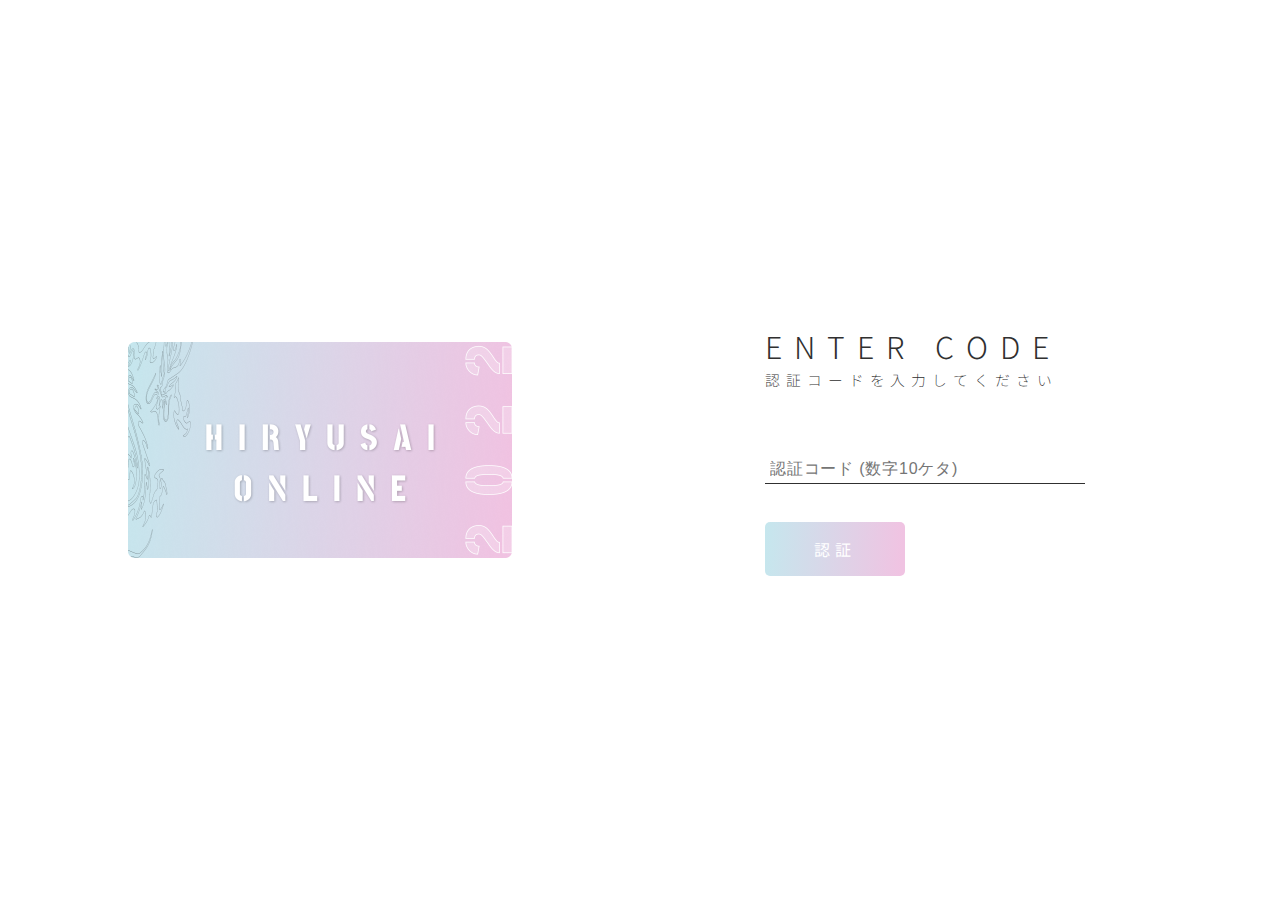
<file: auth/index.html>
<html>

<head>
    <meta charset="utf-8">
    <meta name="viewport" content="width=device-width, initial-scale=1">
    <title>飛龍祭宣伝広場 | FORM</title>
    <meta name="Keywords" content="飛龍祭,HIRYUSAI,渋渋,ONLINE,オンライン,渋谷教育学園渋谷,文化祭" />
    <meta name="description" content="" />
    <!-- favicon -->
    <link rel="icon" type="image/jpg" href="https://hiryusai2022.tk/img/favicon.png">

    <!-- twitter cards -->
    <meta name="twitter:card" content="summary_large_image" />
    <!-- <meta name="twitter:site" content="@ユーザー名" /> -->
    <meta property="og:url" content="https://hiryusai2022.tk/forms/" />
    <!-- og -->
    <meta property="og:title" content="飛龍祭宣伝広場" />
    <meta property="og:description" content="" />
    <meta property="og:image" content="https://hiryusai2022.tk/img/og_image.jpg" />

    <!-- css -->
    <link href="css/style.css" rel="stylesheet" media="screen,print" />

    <!-- fonts -->
    <link href="https://fonts.googleapis.com/css2?family=Noto+Sans+JP:wght@100;300;400;500;700;900&display=swap" rel="stylesheet">
    <link href="https://fonts.googleapis.com/css2?family=Montserrat:wght@200;300;400;500;600;700&display=swap" rel="stylesheet">

    <!-- jquery -->
    <script src="https://ajax.googleapis.com/ajax/libs/jquery/3.4.1/jquery.min.js"></script>
</head>

<body>
    <div class="form_div">
        <div class="left_section">
            <img src="img/form_section_image.png" class="form_section_image">
        </div>
        <div class="right_section">
            <div class="inner">
                <h1 class="form_quetion_en">ENTER CODE</h1>
                <p class="form_quetion_jp">認証コードを入力してください</p>
                <input id="code_textbox" type="text" required="" placeholder="認証コード (数字10ケタ)">


                <p class="error_text">　</p>

                <div onclick="go()" class="check_button">
                    <p>認証</p>
                </div>
            </div>
        </div>
    </div>
    <script type="text/javascript" src="js/main_new.js"></script>
</body>

</html>
</file>
<file: auth/css/style.css>
body {
  margin: 0;
  font-family: 'Noto Sans JP', sans-serif;
}

a {
  color: #303030;
  text-decoration: none;
}

.form_div {
  display: -webkit-box;
  display: -ms-flexbox;
  display: flex;
  width: 100vw;
  height: 100vh;
}

.left_section {
  width: 50vw;
  height: 100vh;
  display: -webkit-box;
  display: -ms-flexbox;
  display: flex;
  -webkit-box-pack: center;
      -ms-flex-pack: center;
          justify-content: center;
  -webkit-box-align: center;
      -ms-flex-align: center;
          align-items: center;
}

.right_section {
  width: 50vw;
  height: 100vh;
  display: -webkit-box;
  display: -ms-flexbox;
  display: flex;
  -webkit-box-pack: center;
      -ms-flex-pack: center;
          justify-content: center;
  -webkit-box-align: center;
      -ms-flex-align: center;
          align-items: center;
}

.form_section_image {
  width: 60%;
}

.right_section .inner {
  padding: 60 80 60 10;
}

.form_quetion_en {
  font-size: calc(1.375rem + ((1vw - 3.75px) * 0.9061));
  /* 22px - 36px */
  font-weight: 300;
  color: #303030;
  letter-spacing: 0.4em;
  margin: 0;
}

.form_quetion_jp {
  font-size: calc(0.8125rem + ((1vw - 3.75px) * 0.1942));
  /* 13px - 16px */
  font-weight: 200;
  color: #303030;
  letter-spacing: 0.4em;
  margin: 1 0 65px;
}

.form_choices {
  font-size: calc(0.875rem + ((1vw - 3.75px) * 0.4531));
  /* 14px - 21px */
  font-weight: 300;
  color: #AFAFAF;
  letter-spacing: 0.4em;
  margin: 25px 0;
  cursor: pointer;
}

.active_choice {
  color: #303030;
}

@media screen and (max-width: 1000px) {
  .form_div {
    display: block;
  }
  .left_section {
    width: 100vw;
    height: auto;
  }
  .form_section_image {
    margin: 2vw;
    width: 96vw;
  }
  .right_section {
    width: 100vw;
    height: auto;
    padding: 30px 0;
  }
  .right_section .inner {
    padding: 60px;
  }
}

input[type=text] {
  width: 20em;
  padding: 5px;
  border: 0;
  border-bottom: 1px solid #303030;
  font-size: 16px;
  color: #303030;
  letter-spacing: .05em;
  border-radius: 0;
}

input[type=text]:focus {
  outline: none;
}

.no_code_text {
  font-size: 11px;
  color: #747474;
  letter-spacing: .05em;
}

.error_text {
  font-size: 11px;
  font-weight: bold;
  color: #ad1e1e;
}

.check_button {
  cursor: pointer;
  color: white;
  width: 140px;
  margin: 3 0px auto;
  padding: 15px 0;
  text-align: center;
  background: linear-gradient(92.84deg, #C4E8EE -3.12%, #F0C3E2 97%);
  border-radius: 5px;
  -webkit-transition: all .3s;
  transition: all .3s;
}

.check_button p {
  margin: 0;
  letter-spacing: 5;
}

.check_button:hover {
  -webkit-box-shadow: 1px 1px 6px rgba(0, 0, 0, 0.15);
          box-shadow: 1px 1px 6px rgba(0, 0, 0, 0.15);
}
/*# sourceMappingURL=style.css.map */
</file>
